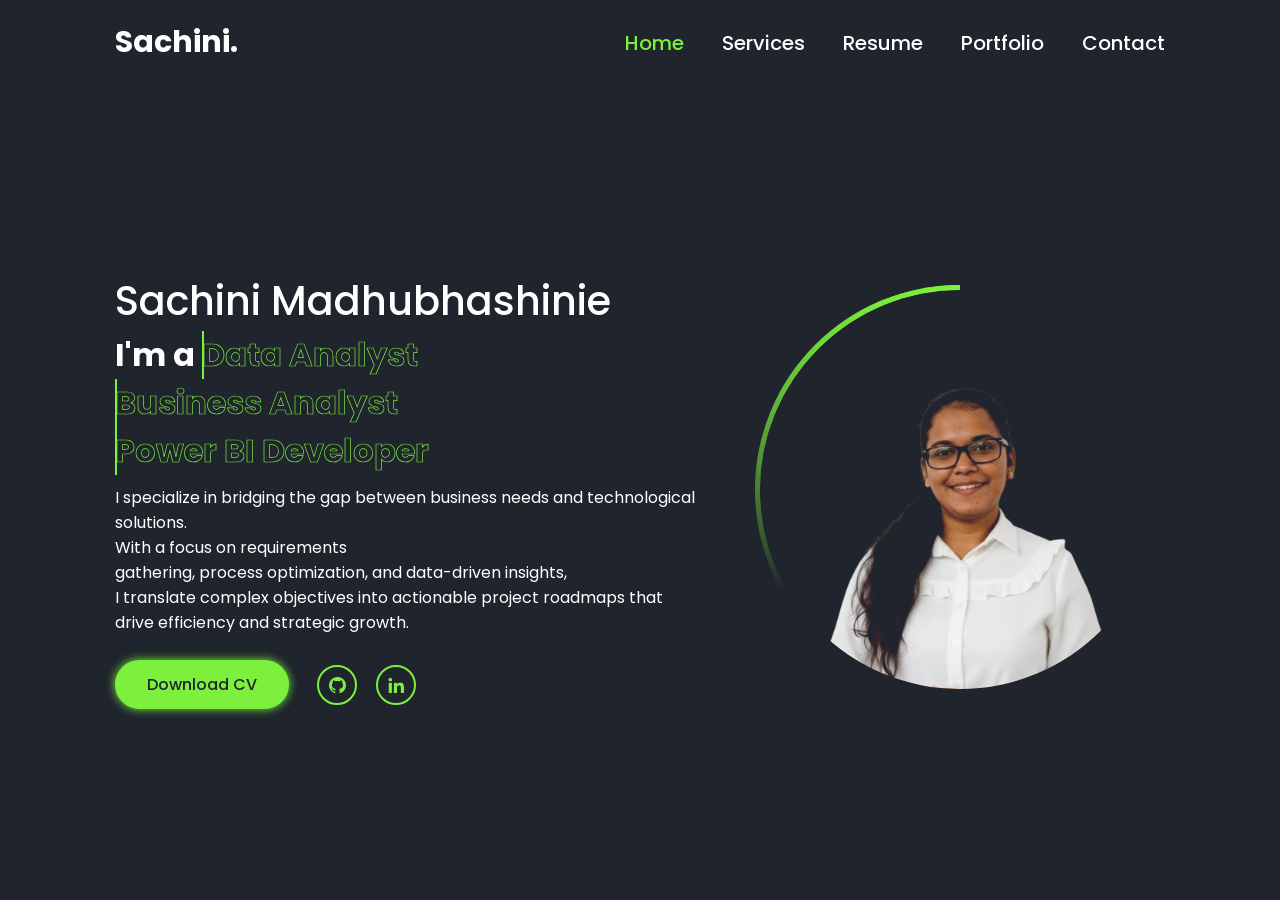
<file: index.html>
<!DOCTYPE html>
<html lang="en">
<head>
    <meta charset="UTF-8">
    <meta http-equiv="X-UA-Compatible" content="IE=edge">
    <meta name="viewport" content="width=device-width, initial-scale=1.0">
    <title>Complete Responsive Personal Portfolio Website Using HTML CSS & JavaScript | Codehal</title>
   <link href='https://unpkg.com/boxicons@2.1.4/css/boxicons.min.css' rel='stylesheet'>
    <link rel="stylesheet" href="style.css">
</head>
<body>
    <header class="active">

    <a href="#" class="logo">Sachini.</a>

    <i class='bx bx-menu' id="menu-icon"></i>

    <nav>
    <a href="#" class="active">Home</a>
    <a href="#">Services</a>
    <a href="#">Resume</a>
    <a href="#">Portfolio</a>
    <a href="#">Contact</a>
    </nav>

</header>

<!--bars background-->
<div class="bars-box active">
    <div class="bar" style="--i:6;"></div>
    <div class="bar" style="--i:5;"></div>
    <div class="bar" style="--i:4;"></div>
    <div class="bar" style="--i:3;"></div>
    <div class="bar" style="--i:2;"></div>
    <div class="bar" style="--i:1;"></div>
</div>


<!--Home section-->
<section class="home active">
    <div class="home-detail">
        <h1>Sachini Madhubhashinie</h1>
        <h2>I'm a 
           <span style="--i:3;" data-text="DataAnalyst">Data Analyst</span>
             <span style="--i:2;" data-text="BusinessAnalyst">Business Analyst</span>
              <span style="--i:1;" data-text="PowerBI">Power BI Developer</span>
            
        </h2>
        <p>
            I specialize in bridging the gap between business needs and technological solutions. 
            <br>With a focus on requirements<br> gathering, process optimization, and data-driven insights, <br>
            I translate complex objectives into actionable project roadmaps that drive efficiency and strategic growth.
        </p>
        <div class="btn-sci">
            <a href="cv.pdf" class="btn" target="_blank">Download CV</a>
            <div class="sci">
                <a href="https://github.com/SachiniMadhubhashinie" target="_blank"><i class='bx bxl-github'></i></a>
                <a href="https://www.linkedin.com/in/sachini-madhubhashinie-2131162b6/" target="_blank"><i class='bx bxl-linkedin'></i></a>
                
            </div>
        </div>
    </div>


    <div class="home-img">
    <div class="img-box">
        <div class="img-item">
            <img src="home.png">
        </div>
    </div>
</div>
</section>

<!--Service section-->
<section class="services ">
    <h2 class="heading">My <span>Services</span></h2>
    <div class="services-container">
        <div class="services-box">
            <div class="icon">
                <i class='bx bx-brain'></i>
                <a href="#"><i class='bx bx-arrow-back'></i></a>
            </div>
            <h3>BI Analyst</h3>
           <p>Turns raw data into actionable insights. Builds dashboards and reports using tools like Power BI or Tableau to support business strategy.</p>
        </div>

        <div class="services-box">
            <div class="icon">
                <i class='bx bx-trending-up'></i>
                <a href="#"><i class='bx bx-arrow-back'></i></a>
            </div>
            <h3>Data Analyst</h3>
            <p>Examines and interprets data to help businesses make informed decisions. Creates dashboards, reports, and visualizations using SQL, Excel, or Power BI.</p>
        </div>

        <div class="services-box">
            <div class="icon">
                 <i class='bx bx-table'></i> 
                <a href="#"><i class='bx bx-arrow-back'></i></a>
            </div>
            <h3>SQL Developer</h3>
            <p>Designs, manages, and queries databases. Writes SQL code to create tables, retrieve data, and support applications or reporting needs.</p>
        </div>

         <div class="services-box">
            <div class="icon">
                 <i class='bx bx-bar-chart'></i>   
                <a href="#"><i class='bx bx-arrow-back'></i></a>
            </div>
            <h3>Power BI Developer</h3>
           <p>Designs interactive dashboards and reports using Power BI. Connects to databases, transforms data, calculates KPIs, and visualizes insights to support business decisions.</p>
        </div>


    </div>
</section>

<!--resume section-->
<section class="resume ">
    <div class="resume-container">
        <div class="resume-box">
            <h2>Why hire Me?</h2>
            <p class="desc">I turn raw data into clear, actionable insights. With skills in Power BI, SQL, and data analysis, I create dashboards, reports, and visualizations that help businesses make smarter decisions. I focus on solving problems, tracking key metrics, and delivering data-driven solutions as a Power BI Developer, SQL Developer, Data Analyst, or BI Analyst.</p>
            <button class="resume-btn active" data-target="experience">Experience</button>
            <button class="resume-btn" data-target="education">Education</button>
            <button class="resume-btn" data-target="skills">Skills</button>
            <button class="resume-btn" data-target="about">About Me</button>
        </div>
        <div class="resume-box">
            <div class="resume-detail experience active ">
                <h2 class="heading">My <span>Experience</span></h2>
                <p class="desc">I am an undergraduate at the Vavuniya Campus of the University of Jaffna. I have built practical skills through hands-on projects in Power BI, SQL, and data analysis, creating dashboards, reports, and visualizations to solve real-world problems.</p>
            </div>

            <div class="resume-detail education ">
                <h2 class="heading">My <span>Education</span></h2>
                <p class="desc">Information and Communication Technology(Hons)<br>University of Jaffna- Vavuniya Campus<br>Duration:2022-2026</p>
            </div>

            <div class="resume-detail skills ">
                <h2 class="heading">My <span>Skills</span></h2>
                <p class="desc">I have strong skills in Power BI, SQL,Tableau,Excel and data analysis. I can clean, transform, and visualize data, create interactive dashboards, and generate meaningful insights.</p>

                <div class="resume-list">

                    <div class="resume-item">
                        <img src="[data-uri]" alt="power-bi-2021">
                        <span>Power BI</span>
                    </div>

                    <div class="resume-item">
                        <img src="[data-uri]" alt="sql">
                        <span>SQL</span>
                    </div>    

                    <div class="resume-item">
                        <img src="[data-uri]" alt="python--v1">
                        <span>Python</span>
                    </div>  

                    <div class="resume-item">
                        <img src="[data-uri]" alt="ms-excel">
                        <span>Excel</span>
                    </div>  
                    
                    <div class="resume-item">
                        <img src="[data-uri]" alt="tableau-software">
                        <span>Tableau</span>
                    </div>  
                </div>
                
            </div>

            <div class="resume-detail about ">
                <h2 class="heading">About <span>Me</span></h2>
                <p class="desc">I am an undergraduate at the Vavuniya Campus of the University of Jaffna. I am passionate about data analysis, SQL, and business intelligence, and I enjoy building practical projects to solve real-world problems.</p>
                <div class="resume-list">
                    <div class="resume-item">
                        <p>Name<br> <span> Sachini Madhubhashinie</span></p>
                    </div>

                    <div class="resume-item">
                        <p>Gender<br> <span>  Female</span></p>
                    </div>

                    <div class="resume-item">
                        <p>Phone<br> <span>(+94)  785322986</span></p>
                    </div>

                     <div class="resume-item">
                        <p>Email<br> <span>  msachini959@gmail.com</span></p>
                    </div>

                    <div class="resume-item">
                        <p>Age<br> <span>  24 Years Old</span></p>
                    </div>

                    <div class="resume-item">
                        <p>City<br> <span>  Mahiyanganaya</span></p>
                    </div>

                    <div class="resume-item">
                        <p>District<br> <span>  Badulla</span></p>
                    </div>

                    <div class="resume-item">
                        <p>Nationality<br> <span>  Sri Lankan</span></p>
                    </div>

                    <div class="resume-item">
                        <p>Full Time<br> <span>  Available</span></p>
                    </div>

                    <div class="resume-item">
                        <p>Languages<br> <span>  English,Sinhala</span></p>
                    </div>

                </div>
            </div>
        </div>
    </div>
</section>
<!--Portfolio section-->
<section class="Portfolio ">
    <h2 class="heading">Latest <span>Project</span></h2>
    <div class="portfolio-container">
        <div class="portfolio-box">
            

            <div class="portfolio-detail active">
                <p class="numb">01</p>
                <h3>Power BI Project</h3>
                <p>This HR Analytics Dashboard provides a clear overview of employee distribution, attrition, and job satisfaction trends. It visualizes key metrics such as department-wise attrition, age groups, education fields, and gender-based insights. The dark purple and maroon theme enhances readability while presenting workforce patterns at a glance.</p>
                <div class="tech">
                    <p>Power BI</p>
                </div>
                <div class="live-github">
                    <a href="#"><i class='bx  bx-arrow-back'></i>  <span>Live Project</span></a>
                    <a href="https://github.com/SachiniMadhubhashinie/HR_Analyst_Dashboard"><i class='bx bxl-github'></i><span>Github Repository</span></a>
                </div>
            </div>

            <div class="portfolio-detail">
                <p class="numb">02</p>
                <h3>Power BI Project</h3>
                <p>This Sales Performance Dashboard highlights key metrics like revenue, profit, units sold, and orders. It visualizes item performance, profit vs. revenue, and sales channels, with interactive filters for region, country, order priority, and item type for in-depth analysis.</p>
                <div class="tech">
                    <p>Power BI</p>
                </div>
                <div class="live-github">
                    <a href="#"><i class='bx  bx-arrow-back'></i> </i> <span>Live Project</span></a>
                    <a href="https://github.com/SachiniMadhubhashinie/Sales_Data_Dashboard"><i class='bx bxl-github'></i><span>Github Repository</span></a>
                </div>
            </div>

            <div class="portfolio-detail">
                <p class="numb">03</p>
                <h3>Power BI with SQL Project</h3>
                <p>A comprehensive Pizza Sales Report project analyzing key performance metrics using interactive dashboards. Includes insights on best and worst selling pizzas by revenue, quantity, and orders, sales performance by category and size, and identification of peak sales periods across days and months using BI visualizations.</p>
                <div class="tech">
                    <p>Power BI & SQL</p>
                </div>
                <div class="live-github">
                    <a href="#"><i class='bx  bx-arrow-back'></i> </i> <span>Live Project</span></a>
                    <a href="https://github.com/SachiniMadhubhashinie/Pizza-Sales-Intelligence"><i class='bx bxl-github'></i><span>Github Repository</span></a>
                </div>
            </div>

            <div class="portfolio-detail">
                <p class="numb">04</p>
                <h3>Power BI with SQL Project</h3>
                <p>A simple SQL project analyzing retail sales data. Includes database setup, data cleaning, EDA, and answering business questions using SQL queries.</p>
                <div class="tech">
                    <p>Power BI & SQL</p>
                </div>
                <div class="live-github">
                    <a href="#"><i class='bx  bx-arrow-back'></i> </i> <span>Live Project</span></a>
                    <a href="https://github.com/SachiniMadhubhashinie/Retail-Sales-Analysis-SQL-Project"><i class='bx bxl-github'></i><span>Github Repository</span></a>
                </div>
            </div>

    </div>
        <div class="portfolio-box">
            <!--images carousel-->
            <div class="portfolio-carousel">
                <div class="img-slide">
                    <div class="img-item">
                        <img src="HR_Dashboard.png">
                    </div>
                    <div class="img-item">
                        <img src="Sales_Dashboard.png">
                    </div>
                    <div class="img-item">
                        <img src="PizzaSales_HomeDashboard.png">
                    </div>
                    <div class="img-item">
                        <img src="RetailSales_Dashboard.png">
                    </div>
                    
                </div>
            </div>
            <div class="navigation">
                <button class="arrow-left disabled"><i class='bx  bx-chevron-left'></i></button>
                 <button class="arrow-right"><i class='bx  bx-chevron-right'></i></button>
            </div>
        </div>
    </div>
</section>

<!--Contact section-->
<section class="contact ">
    <div class="contact-container">
        <div class="contact-box">
            <h2>Let's Work Together</h2>
            <p class="desc">I’m open to career opportunities, internships, and collaborative projects. Feel free to reach out, and I’ll get back to you soon.</p>
            <div class="contact-detail">
                <i class='bx  bxs-phone'></i>
                <div class="detail">
                    <p>Phone</p>
                    <p>(+94) 785322986</p>
                </div>
            </div>

            <div class="contact-detail">
                <i class='bx  bxs-envelope'></i>
                <div class="detail">
                    <p>Email</p>
                    <p>msachini959@gmail.com</p>
                </div>
            </div>

            <div class="contact-detail">
                <i class='bx  bxs-map'></i>
                <div class="detail">
                    <p>Address</p>
                    <p>No:151/1  Dambarawa, Mahiyanganaya</p>
                </div>
            </div>

        </div>

        <div class="contact-box">
            <form action="https://formsubmit.co/msachini959@gmail.com" method="POST">
                    <!-- Required hidden fields for FormSubmit -->
                    <input type="hidden" name="_captcha" value="false">
                    <input type="hidden" name="_next" value="https://formsubmit.co/thanks">
                    <input type="hidden" name="_subject" value="New contact form submission from portfolio">
                    <input type="hidden" name="_template" value="table">
                    <h2 class="heading">Contact <span>Me!</span></h2>
                    <div class="field-box">
                        <input type="text" name="name" placeholder="Full Name" required>
                        <input type="email" name="email" placeholder="Email Address" required>
                        <input type="tel" name="phone" placeholder="Phone Number" required>
                        <input type="text" name="subject" placeholder="Email Subject" required>
                        <textarea name="message" id="message" placeholder="Your Message" required></textarea>
                    </div>
                    <button type="submit" class="btn">Send Message</button>
            </form>
         </div>
    </div>
</section>




<!-- Custom js-->
    <script src="script.js"></script>
</body>
</html>
</file>
<file: style.css>
@import url('https://fonts.googleapis.com/css2?family=Poppins:wght@400;500;700&display=swap');

* {
    margin: 0;
    padding: 0;
    box-sizing: border-box;
    text-decoration: none;
    border: none;
    outline: none;
    font-family: "Poppins", sans-serif;
}

:root {
    --bg-color: #1f242d;
    --second-bg-color: #323946;
    --main-color: #7cf03d;
    --white-color: #fff;
    --disabled-color: #fff3;
}

html {
    font-size: 62.5%;
}

body {
    color: var(--white-color);
}

header {
    position: fixed;
    top: 0;
    left: 0;
    width: 100%;
    padding: 2rem 9%;
    background: var(--bg-color);
    display: flex;
    justify-content: space-between;
    align-items: center;
    z-index: 100;
    visibility: hidden;
    opacity: 0;
}

header.active{
    animation: show-header 1.5s linear forwards;
    animation-delay: 1.2s;
}
@keyframes show-header{
    100%{
        visibility: visible;
        opacity: 1;
    }
}


.logo {
    font-size: 3rem;
    color: var(--white-color);
    font-weight: 700;
}

nav a {
    font-size: 2rem;
    color: var(--white-color);
    font-weight: 500;
    margin-left: 3.5rem;
    transition: .5s;
}

nav a:hover,
nav a.active {
    color: var(--main-color);
}

#menu-icon {
    font-size: 4rem;
    display: none;
}


.bars-box{
    position:absolute;
    width: 100%;
    height: 100%;
    display: flex;
}

.bars-box .bar{
    width: 100%;
    height: 100%;
    background: var(--bg-color);
    animation: hide-bars .5s ease-in-out both;
    animation-delay:calc(.1s * var(--i));
}

@keyframes hide-bars{
    0%{
        transform: translateY(0);
    }
    100%{
        transform: translateY(-100%);
    }
}

.bars-box.active.bar{
    animation: show-bars .5s ease-in-out both;
    animation-delay:calc(.1s * var(--i));
}

@keyframes show-bars{
    0%{
        transform: translateY(-100%);
    }
    100%{
        transform: translateY(0);
    }
}


section {
    position: absolute;
    width: 100%;
    height: 100%;
    padding: 10rem 9% 2rem;
    background: var(--bg-color);
    visibility: hidden;
    opacity: 0;
    overflow: hidden;
}


section.active {
    animation: show-section 1.5s linear forwards;
    animation-delay: .6s;
}

@keyframes show-section {
    100% {
        visibility: visible;
        opacity: 1;
        overflow: auto;
    }
}

.home {
    display: flex;
    align-items: center;
    gap: 5rem;
}

.home-detail h1 {
    font-size: 4rem;
    color: var(--white-color);
    font-weight: 500;
    margin-bottom: 1rem;
}
.home-detail h2 {
    display: inline-block;
    font-size: 3.2rem;
    margin-top: -1rem;
}

.home-detail h2 span {
    position: relative;
    display: inline-block;
    color: transparent;
    -webkit-text-stroke: .07rem var(--main-color);
    /* The animation to control *when* the span is visible/active */
    animation: display-text 16s linear infinite;
    animation-delay: calc(-4s * var(--i));
}

@keyframes display-text {
    25%,
    100% {
        display: none;
    }
}


.home-detail h2 span::before {
    content: attr(data-text);
    position: absolute;
    width: 0;
    border-right: .2rem solid var(--main-color);
    color: var(--main-color);
    white-space: nowrap;
    overflow: hidden; /* Added to make typing effect work */
    animation: fill-text 4s linear infinite; /* Placeholder animation */
    /* animation-delay: calc(4s * var(--i)); */ /* Often used with var(--i) */
}



.home-detail p {
    font-size: 1.6rem;
    margin: 1rem 0 2.5rem;
}

.home-detail .btn-sci {
    display: flex;
    align-items: center;
}
.btn {
    display: inline-block;
    padding: 1rem 3rem;
    background: var(--main-color);
    border: .2rem solid var(--main-color);
    border-radius: 4rem;
    box-shadow: 0 0 1rem var(--main-color);
    font-size: 1.6rem;
    color: var(--bg-color);
    font-weight: 500;
    transition: .5s;
}

.btn:hover {
    background: transparent;
    color: var(--main-color);
    box-shadow: none;
}

.home-detail .btn-sci .sci {
    margin-left: 2rem;
}

.home-detail .btn-sci .sci a {
    display: inline-flex;
    padding: .8rem;
    border: .2rem solid var(--main-color);
    border-radius: 50%;
    font-size: 2rem;
    color: var(--main-color);
    margin: 0 .8rem;
    transition: .5s;
}

.home-detail .btn-sci .sci a:hover {
    background: var(--main-color);
    color: var(--bg-color);
    box-shadow: 0 0 1rem var(--main-color);
}

.home-img .img-box {
    position: relative;
    width: 32vw;
    height: 32vw;
    border-radius: 50%;
    padding: .5rem;
    display: flex;
    justify-content: center;
    align-items: center;
    overflow: hidden;
}
.home-img .img-box::before,
.home-img .img-box::after {
    content: '';
    position: absolute;
    width: 50rem;
    height: 50rem;
    background: conic-gradient(transparent, transparent, transparent, var(--main-color));
    transform: rotate(0deg);
    animation: rotate-border 10s linear infinite;
}

.home-img .img-box::after {
    animation-delay: -5s;
}

@keyframes rotate-border {
    100% {
        transform: rotate(360deg);
    }
}

.home-img .img-box .img-item {
    position: relative;
    width: 100%;
    height: 100%;
    background: var(--bg-color);
    border-radius: 50%;
    border: .01rem solid var(--bg-color);
    display: flex;
    justify-content: center;
    z-index: 1;
    overflow: hidden;
}

.home-img .img-box .img-item img {
    position: absolute;
    top: 3rem;
    display: block;
    width: 85%;
    object-fit: cover;
    mix-blend-mode: lighten;
}

.heading {
    font-size: 4.5rem;
    text-align: center;
    margin-bottom: 2rem;
}

.heading span {
    color: var(--main-color);
}

.services-container {
    display: grid;
    /* Sets up a responsive grid that fits columns between 30rem and 1fr wide */
    grid-template-columns: repeat(auto-fit, minmax(30rem, 1fr));
    gap: 3rem;
    margin-bottom: 5rem;
}

.services-container .services-box {
    padding: 3rem 2.5rem;
    background: var(--second-bg-color);
    border: .2rem solid var(--second-bg-color);
    border-radius: 1rem;
    transition: .5s;
      
}

.services-container .services-box:hover{
    border-color: var(--main-color);
    transform:scale(1.02);
}

.services-box .icon{
    display: flex;
    justify-content: space-between;
    align-items: center;
}

.services-box .icon i{
    font-size: 4.5rem;
    transition: .5s;
}

.services-box:hover .icon:not(a i){
    color:var(--main-color);
}

.services-box h3 {
    /* Sets the font size for the service name (e.g., Product Strategy) */
    font-size: 3rem;
    margin-bottom: .5rem 0 2rem; 
    transition: .5s;
}

.services-box:hover h3{
    color:var(--main-color)
}

/* Styling for the paragraph description */
.services-box p {
    /* Sets the font size for the descriptive text */
    font-size: 1.6rem;
    margin: .5rem 0 2rem;
    
}

.services-box .icon a{
    display: inline-flex;
    background: var(--white-color);
    border-radius: 50% ;
    padding: 1rem;
    transition: .5s;
}

.services-box:hover .icon a{
    background: var(--main-color);
}



.services-box .icon a i{
    font-size: 3rem;
    color: var(--bg-color);
    transform: rotate(225deg);
}

.services-box .icon a:hover i{
    transform: rotate(180deg);
}

/*Resume Css*/

/*.resume-container{
    display: grid;
    grid-template-columns: 1fr 2fr;
    gap: 8rem;
}

.resume-box h2{
    font-size: 4.5rem;
}

.resume-box p{
    font-size: 1.4rem;
}

.resume-box .desc{
    margin: 2rem 0 2.5rem;
}

.resume-box .resume-btn{
    width: 100%;
    height: 5.3rem;
    background: var(--second-bg-color);
    border: .2rem solid var(--second-bg-color);
    font-size: 1.6em;
    color:var(--white-color);
    font-weight: 500;
    margin-bottom: 2rem;
    border-radius: .8rem;
    cursor: pointer;
}

.resume-box .resume-btn.active{
    border-color: var(--main-color);
    color:var(--main-color);
}

.resume-detail{
    display: none;;
}
.resume-detail.active{
    display: block;
}

.resume-box .heading{
    font-size: 3.5rem;
    text-align: left;
}*/

.resume-container {
  display: grid;
  grid-template-columns: 1fr 2fr;
  gap: 8rem;
}

.resume-box h2 {
  font-size: 4.5rem;
}

.resume-box p {
  font-size: 1.4rem;
}

.resume-box .desc {
  margin: 2rem 0 2.5rem;
}

.resume-box .resume-btn {
  width: 100%;
  height: 5.3rem;
  background: var(--second-bg-color);
  border: .2rem solid var(--second-bg-color);
  font-size: 1.6em;
  color: var(--white-color);
  font-weight: 500;
  margin-bottom: 2rem;
  border-radius: .8rem;
  cursor: pointer;
}

.resume-box .resume-btn.active {
  border-color: var(--main-color);
  color: var(--main-color);
}

.resume-detail {
  display: none;
}

.resume-detail.active {
  display: block;
}

.resume-box .heading {
  font-size: 3.5rem;
  text-align: left;
}

.resume-list{
    display: grid;
    grid-template-columns: repeat(auto-fit, minmax(3, 1fr));
    gap: 2rem;
    height: 45rem;
    overflow: auto;
}

/*new*/
@media (max-width: 900px) {
    .resume-list {
        grid-template-columns: repeat(2, 1fr); /* tablet */
    }
}

@media (max-width: 600px) {
    .resume-list {
        grid-template-columns: 1fr; /* mobile */
    }
}

.resume-list .resume-item{
    background: var(--second-bg-color);
    border: .2rem solid var(--second-bg-color);
    padding: 2rem;
    border-radius: 1rem;
    text-align: center;
    transition: .5s;
    display: flex;
    flex-direction: column;
    align-items: center;
}


.resume-list .resume-item:hover{
    border-color: var(--main-color);
    transform:scale(1.00);
}
.resume-item img{
    width: 6rem;
    margin-bottom: 1.5rem;
}

.resume-detail.about .resume-list p{
    color: var(--main-color);
}

.resume-detail.about .resume-list p span{
    color: var(--white-color);
    margin-left: 1rem;
    font-size: 1.8rem;
}

/*Portfolio css*/

.portfolio-container {
    display: grid;
    grid-template-columns: repeat(2, 1fr);
    gap: 3rem;
}

.portfolio-detail{
    display: none;

}

.portfolio-detail.active{
    display: block;
}


.portfolio-box .numb{
    font-size: 8rem;
    -webkit-text-stroke: .07rem var(--white-color);
    color: transparent;
    line-height: 1;
}

.portfolio-box h3{
    font-size: 3.5rem;
    margin: .8rem 0 2rem;
}

.portfolio-box p{
    font-size: 1.6rem;
}

.portfolio-box .tech{
    margin:2rem 0;
    color:var(--main-color);
    border-bottom: .1rem solid var(--white-color);
    padding-bottom: 2rem;

}

.portfolio-box .live-github a{
    position:relative;
    display: inline-flex;
    padding: 1.3rem;
    font-size: 3rem;
    color: var(--white-color);
    border-radius: 50%;
    background: var(--second-bg-color);
    transition: .5s;

}

.portfolio-box .live-github a:hover{
    color: var(--main-color);
}

.portfolio-box .live-github a:first-child{
    margin-right: 1.5rem;
}

.portfolio-box .live-github a:first-child i{
    transform: rotate(135deg);
}

.portfolio-box .live-github a span{
    position: absolute;
    top: -60%;
    left: 50%;
    transform: translateX(-50%) scale(.9);
    font-size: 1.6rem;
    white-space: nowrap;
    padding: .5rem 1rem;
    border-radius: .6rem;
    pointer-events: none;
    background: var(--white-color);
    color:var(--bg-color);
    opacity: 0;
    transition: .2s;

}

.portfolio-box .live-github a:hover span{
    top: -70%;
    opacity: 1;
    scale: 1;
    transform: translateX(-50%) scale(1);

}

.portfolio-box .portfolio-carousel{
    width: 100%;
    height: 45rem;
    border-radius: 1rem;
    overflow: hidden;
}

.portfolio-carousel .img-slide{
    display: grid;
    grid-auto-flow: column;
    grid-auto-columns: 100%;
    gap: 2rem;
    height: inherit;
    transition: .5s;

}

.portfolio-carousel .img-item{
    height: inherit;
}

.portfolio-carousel .img-item img{
    display: block;
    width: 100%;
    height:100%;
    object-fit: cover;
    border-radius: 1rem;
}

.portfolio-box .navigation{
    text-align: right;
    margin-top: 2rem;
}

.portfolio-box .navigation button{
    display: inline-flex;
    padding: .4rem;
    background: var(--second-bg-color);
    border: .2rem solid var(--main-color);
    border-radius: .6rem;
    font-size: 4rem;
    color: var(--main-color);
    cursor: pointer;
}

.portfolio-box .navigation button.disabled{
    border-color: var(--second-bg-color);
    color: var(--disabled-color);
    
}

.portfolio-box .navigation button .arrow-right{
    margin-left: 1.5rem;
}

.contact-container{
   display: grid;
    grid-template-columns: 1fr 1.3fr;
    gap:3rem;
}

.contact-container .contact-box:first-child{
    align-self: center;
}

.contact-box h2{
    font-size: 4.5rem;
}

.contact-box p{
    font-size: 1.6rem;
}

.contact-box .desc{
    margin: 1.5rem 0 2.5rem;

}

.contact-box .contact-detail{
    display: flex;
    align-items: center ;
    margin: 2rem 0;
}

.contact-detail i{
    display: inline-flex;
    background: var(--second-bg-color);
    color: var(--main-color);
    font-size: 3rem;
    padding: 1.2rem;
    border-radius: .6rem;
    margin-right: 1.5rem;
}

.contact-detail .detail p:first-child{
    color:var(--main-color);

}

.contact-box form{
    background: var(--second-bg-color);
    padding: 2.5rem 3.5rem 3.5rem;
    border-radius: 1rem;
    text-align: center;
}

.contact-box .heading{
    font-size: 3.5rem;
}

.contact-box .field-box{
    display: grid;
    grid-template-columns: repeat(2, 1fr);
    gap: 2rem;
}

.contact-box .field-box input,
.contact-box .field-box textarea{
    padding: 1.5rem;
    background: var(--bg-color);
    border: .15rem solid var(--bg-color);
    border-radius: .6rem;
    font-size: 1.6rem;
    color: var(--white-color) ;


}

.contact-box .field-box textarea{
    grid-column: 1 / -1;
    height: 26rem;
    resize: none;
}

.contact-box .field-box input:focus,
.contact-box .field-box textarea:focus{
    border-color: var(--main-color);
}

.contact-box .btn{
    margin-top: 2rem;
   cursor: pointer;
}

/*breakpoints*/
@media screen and (max-width: 1200px){
    html{
        font-size: 55%;
    }
}

@media screen and (max-width: 992px){
    header{
        padding: 2rem 5%;
    }

    section{
        padding: 10rem 4% 2rem;
    }
}

@media screen and (max-width: 810px){
    .contact-box .field-box{
        grid-template-columns: 1fr;
    }
}

@media screen and (max-width: 768px){
    #menu-icon{
        display: block;
        cursor: pointer;
    }
    nav{
        position: absolute;
        top:100%;
        left:0;
        width: 100%;
        padding: 1rem 0;
        background: var(--bg-color);
        border-top: .1rem solid rgba(0,0,0,.2);
        box-shadow: 0 .5rem 1rem rgba(0,0,0,.2);
        text-align: center;
        display: none;

    }

    nav.active{
        display: block;
    }

    nav a{
        display: block;
        margin: 4rem 0;
    }

    .home{
        flex-direction: column-reverse;
        justify-content: center;
        gap:2rem;
    }

    .home.img .img-box{
        width:35rem;
        height: 35rem;
    }

    .resume-container,
    .portfolio-container,
    .contact-container{
        grid-template-columns: 1fr;
    }

    .resume-container{
        gap:3rem;
    }

    .portfolio-container .portfolio-box:first-child{
        order :1;
    }

    .contact-box .field-box{
        grid-template-columns:repeat(2,1fr);
    }
}

@media screen and (max-width: 600px){
    .home-img .img-box{
        width:30rem;
        height: 30rem;
    }

    .contact-box .field-box{
        grid-template-columns: 1fr;
    }
}

@media screen and (max-width: 450px){
    html{
        font-size: 50%;
    }
}

@media screen and (max-width: 400px){
    .home-detail,
    .resume-box h2,
    .resume-box .heading,
    .resume-box .desc,
    .resume-detail.about .resume-item{
        text-align: center;
    }
    .home-detail .btn-sci{
        flex-direction: column-reverse;
    }

    .home-detail .btn-sci{
        flex-direction:column-reverse;
    }

    .home-detil .btn-sci .sci{
        margin-left: 0;
        margin-bottom: 2rem;
    }

    .contact-box form{
        padding :2.5rem 3rem 3.5rem;
    }

    .contact-box h2{
        font-size: 3.5rem;
    }

}
</file>
